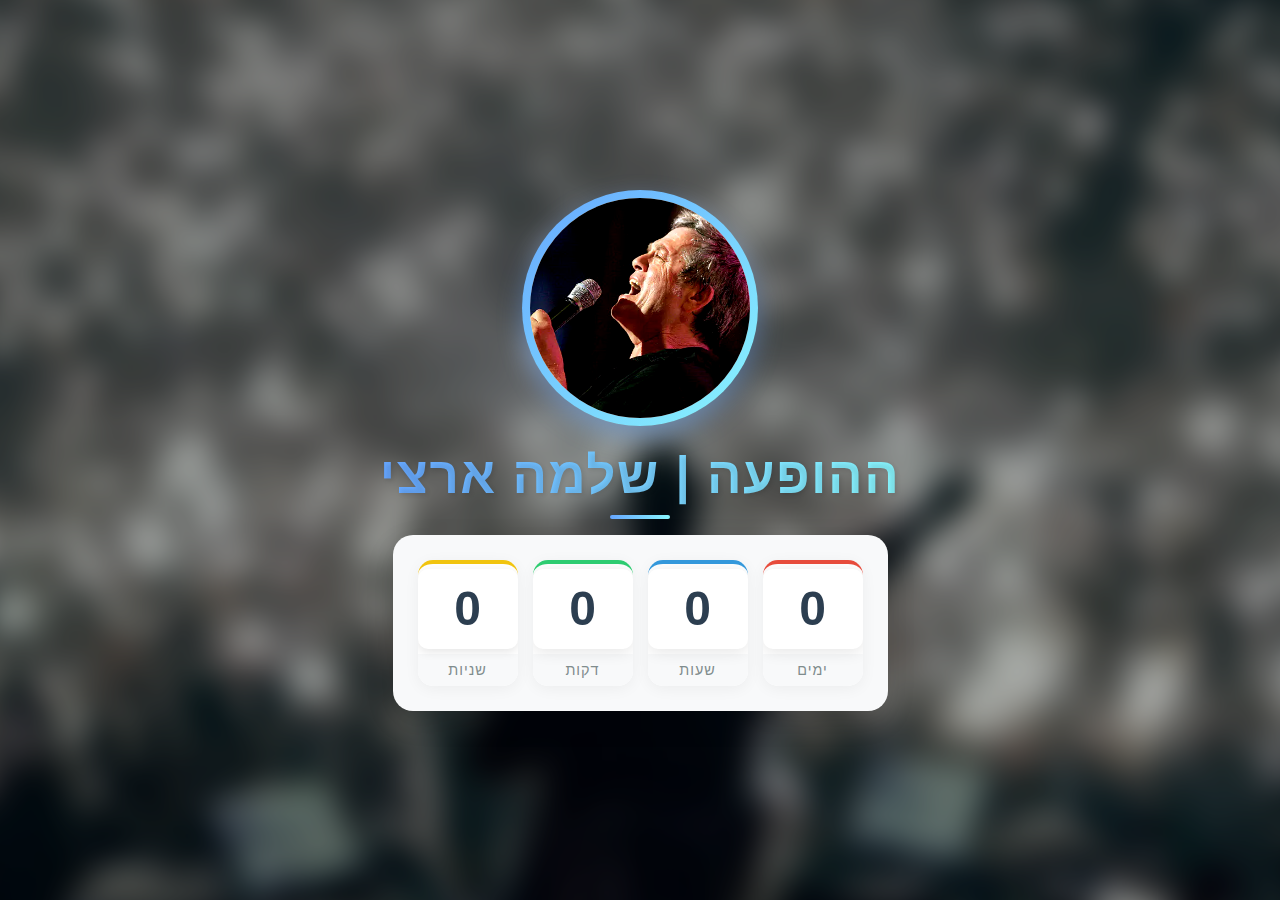
<file: index.html>
<!DOCTYPE html>
<html lang="en">
<head>
    <meta charset="UTF-8">
    <meta name="viewport" content="width=device-width, initial-scale=1.0">
    <title>שלמה ארצי | ספירה לאחור</title>
    <link rel="stylesheet" href="css/style.css">
</head>
<body>

  <div class="image-container">
    <img src="image/shlomo.jpg" alt="שלמה ארצי" />
  </div>
  <h1>ההופעה | שלמה ארצי</h1>
  <div class="timer" id="countdown">טוען...</div>
    
    <script src="js/script.js"></script>
</body>
</html>
</file>
<file: css/style.css>
/* Reset and base styles */
html, body {
  margin: 0;
  padding: 0;
  width: 100%;
  height: 100%;
  overflow: hidden;
}

body {
  direction: rtl;
  font-family: 'Helvetica Neue', Helvetica, Arial, sans-serif;
  display: flex;
  flex-direction: column;
  justify-content: center;
  align-items: center;
  min-height: 100vh;
  height: 100vh;
  text-align: center;
  color: #333;
  position: relative;
  box-sizing: border-box;
  background-color: black; /* למנוע קצוות לבנים */
}

body::before {
  content: '';
  position: fixed;
  top: 50%;
  left: 50%;
  width: 100vw;
  height: 100vh;
  background: url('../image/back.jpg') center/cover no-repeat fixed;
  filter: blur(15px) brightness(0.7);
  transform: translate(-50%, -50%) scale(1.1);
  z-index: -1;
  pointer-events: none;
}

@media screen and (max-width: 768px) {
  body::before {
    width: 100%;
    height: 100%;
    transform: translate(-50%, -50%) scale(1.2);
  }

  body {
    padding: 7px;
  }
}

@media screen and (max-width: 480px) {
  body::before {
    transform: translate(-50%, -50%) scale(1.3);
  }
}

@keyframes gradient-animation {
  0% { background-position: 0% 50%; }
  50% { background-position: 100% 50%; }
  100% { background-position: 0% 50%; }
}

h1 {
  font-size: clamp(1.8rem, 5vw, 3.2rem);
  font-weight: 700;
    background: linear-gradient(90deg, #66a6ff, #89f7fe);
  -webkit-background-clip: text;  /* לחיתוך הרקע בתוך הטקסט */
  -webkit-text-fill-color: transparent; /* לעשות את הטקסט שקוף כדי להראות את הרקע */
  background-clip: text; /* תמיכה ב-Firefox */
  text-fill-color: transparent;
  margin: 0 0 1rem;
  letter-spacing: 1.5px;
  text-transform: uppercase;
  position: relative;
  text-shadow: 2px 2px 4px rgba(0, 0, 0, 0.1);
}

h1::after {
  content: '';
  display: block;
  width: 60px;
  height: 4px;
  background: linear-gradient(90deg, #66a6ff, #89f7fe);
  margin: 10px auto 0;
  border-radius: 2px;
  transition: width 0.3s ease;
}

h1:hover::after {
  width: 120px;
}

/* Timer Layout */
.timer {
  display: inline-flex;
  align-items: stretch;
  gap: 15px;
  background: #f8f9fa;
  border-radius: 20px;
  padding: 25px;
  box-shadow: 0 10px 30px rgba(0, 0, 0, 0.1);
}

.timer-number-container {
  position: relative;
  height: 80px;
  perspective: 1000px;
  margin: 5px 0;
}

/* Regular number display (for seconds) */
.timer-number-simple {
  width: 100%;
  height: 100%;
  background: white;
  border-radius: 10px;
  display: flex;
  align-items: center;
  justify-content: center;
  font-size: 3em;
  font-weight: 700;
  color: #2c3e50;
  box-shadow: 0 3px 10px rgba(0,0,0,0.1);
  transition: all 0.2s ease;
}

.timer-number-simple.changed {
  animation: pulse 0.2s ease-out;
}

@keyframes pulse {
  0% { transform: scale(1); }
  50% { transform: scale(1.05); }
  100% { transform: scale(1); }
}

/* Flip animation (for days, hours, minutes) */
.timer-number {
  position: relative;
  width: 100%;
  height: 100%;
  transform-style: preserve-3d;
  transition: transform 0.6s cubic-bezier(0.4, 0.0, 0.2, 1);
}

.timer-number.flip {
  transform: rotateX(-180deg);
}

.timer-number-front,
.timer-number-back {
  position: absolute;
  width: 100%;
  height: 100%;
  backface-visibility: hidden;
  display: flex;
  align-items: center;
  justify-content: center;
  font-size: 3em;
  font-weight: 700;
  color: #2c3e50;
  background: white;
  border-radius: 10px;
  box-shadow: 0 3px 15px rgba(0,0,0,0.1);
}

.timer-number-back {
  transform: rotateX(180deg);
  background: linear-gradient(135deg, #ffffff 0%, #f8f9fa 100%);
}

.timer-number.flip .timer-number-front {
  box-shadow: 0 -3px 15px rgba(0,0,0,0.1);
}

.timer-number.flip .timer-number-back {
  box-shadow: 0 3px 15px rgba(0,0,0,0.2);
}

.timer-group {
  display: flex;
  flex-direction: column;
  min-width: 100px;
  position: relative;
  border-radius: 15px;
  overflow: hidden;
  background: white;
  box-shadow: 0 3px 15px rgba(0, 0, 0, 0.05);
}

/* Accent colors and hover effects */
.timer-group:nth-child(1) {
  border-top: 4px solid #e74c3c;
}

.timer-group:nth-child(2) {
  border-top: 4px solid #3498db;
}

.timer-group:nth-child(3) {
  border-top: 4px solid #2ecc71;
}

.timer-group:nth-child(4) {
  border-top: 4px solid #f1c40f;
}

.timer-group:hover .timer-number-front,
.timer-group:hover .timer-number-back,
.timer-group:hover .timer-number-simple {
  box-shadow: 0 5px 20px rgba(0,0,0,0.15);
  transform: translateY(-2px);
}

.timer-unit {
  font-size: 0.9em;
  color: #7f8c8d;
  text-align: center;
  padding: 8px;
  background: #f8f9fa;
  font-weight: 500;
  text-transform: uppercase;
  letter-spacing: 1px;
}

.label {
  font-size: 1.3rem;
  margin-top: 15px;
  color: #7f8c8d;
  font-weight: 500;
  letter-spacing: 1.2px;
  opacity: 0.9;
  transition: all 0.3s ease;
}

.label:hover {
  color: #2c3e50;
  transform: scale(1.05);
}

.image-container {
  margin-bottom: 20px;
  width: clamp(120px, 30vw, 220px);
  height: clamp(120px, 30vw, 220px);
  border-radius: 50%;
  overflow: hidden;
  border: 8px solid transparent;
  background: linear-gradient(white, white) padding-box,
              linear-gradient(135deg, #66a6ff, #89f7fe) border-box;
  box-shadow: 0 10px 25px rgba(102, 166, 255, 0.4);
  transition: all 0.5s cubic-bezier(0.175, 0.885, 0.32, 1.275);
  position: relative;
  animation: spinGlow 10s linear infinite;
  transition: box-shadow 0.5s ease;
}

@keyframes spinGlow {
  0% {
    filter: drop-shadow(0 0 20px #94896e);
    transform: rotate(0deg);
  }
  100% {
    filter: drop-shadow(0 0 30px #555342);
    transform: rotate(360deg);
  }
}

.image-container::before {
  content: '';
  position: absolute;
  top: 0;
  left: 0;
  right: 0;
  bottom: 0;
  background: radial-gradient(circle at 30% 30%, rgba(255,255,255,0.2) 0%, transparent 70%);
  z-index: 2;
  opacity: 0;
  transition: opacity 0.4s ease;
}

.image-container:hover {
  transform: scale(1.08) rotate(2deg);
  box-shadow: 0 15px 35px rgba(102, 166, 255, 0.6);
}

.image-container:hover::before {
  opacity: 1;
}

.image-container img {
  width: 100%;
  height: 100%;
  object-fit: cover;
  display: block;
  filter: grayscale(0.1) contrast(1.1);
  transition: all 0.5s ease;
}

.image-container:hover img {
  filter: grayscale(0) contrast(1.15);
  transform: scale(1.1);
}

/* Mobile Responsiveness */
@media screen and (max-width: 768px) {
  body {
    padding: 15px;
  }

  .timer {
    gap: 10px;
    padding: 15px;
    width: 100%;
    max-width: 350px;
  }

  .timer-number-container {
    height: clamp(40px, 10vh, 60px);
  }

  .timer-number-front .number,
  .timer-number-back .number,
  .timer-number-simple,
  .timer-number-front,
  .timer-number-back {
    font-size: clamp(1.8em, 5vw, 2.2em);
  }

  .timer-unit {
    font-size: clamp(0.7em, 2vw, 0.9em);
    padding: 4px;
  }

  .timer-group {
    min-width: unset;
    width: 100%;
  }
}

@media screen and (max-width: 480px) {
  body {
    padding: 10px;
  }

  h1 {
    font-size: clamp(1.5rem, 4vw, 2rem);
    margin-bottom: 0.5rem;
  }

  .timer {
    padding: 10px;
    gap: 8px;
  }

  .timer-number-container {
    height: clamp(35px, 8vh, 50px);
  }

  .timer-number-front .number,
  .timer-number-back .number,
  .timer-number-simple,
  .timer-number-front,
  .timer-number-back {
    font-size: clamp(1.5em, 4vw, 2em);
  }

  .timer-unit {
    font-size: clamp(0.6em, 1.8vw, 0.8em);
    padding: 3px;
  }

  .image-container {
    margin-bottom: 15px;
    border-width: 6px;
  }
}

@media screen and (max-height: 600px) {
  body {
    padding: 8px;
  }

  h1 {
    font-size: clamp(1.2rem, 3vw, 1.8rem);
    margin-bottom: 0.3rem;
  }

  .image-container {
    margin-bottom: 10px;
    width: clamp(80px, 20vw, 150px);
    height: clamp(80px, 20vw, 150px);
    border-width: 4px;
  }

  .timer {
    padding: 8px;
    gap: 6px;
  }

  .timer-number-container {
    height: clamp(30px, 7vh, 40px);
    margin: 2px 0;
  }

  .timer-number-front .number,
  .timer-number-back .number,
  .timer-number-simple,
  .timer-number-front,
  .timer-number-back {
    font-size: clamp(1.2em, 3.5vw, 1.8em);
  }

  .timer-unit {
    font-size: clamp(0.5em, 1.5vw, 0.7em);
    padding: 2px;
  }
}
</file>
